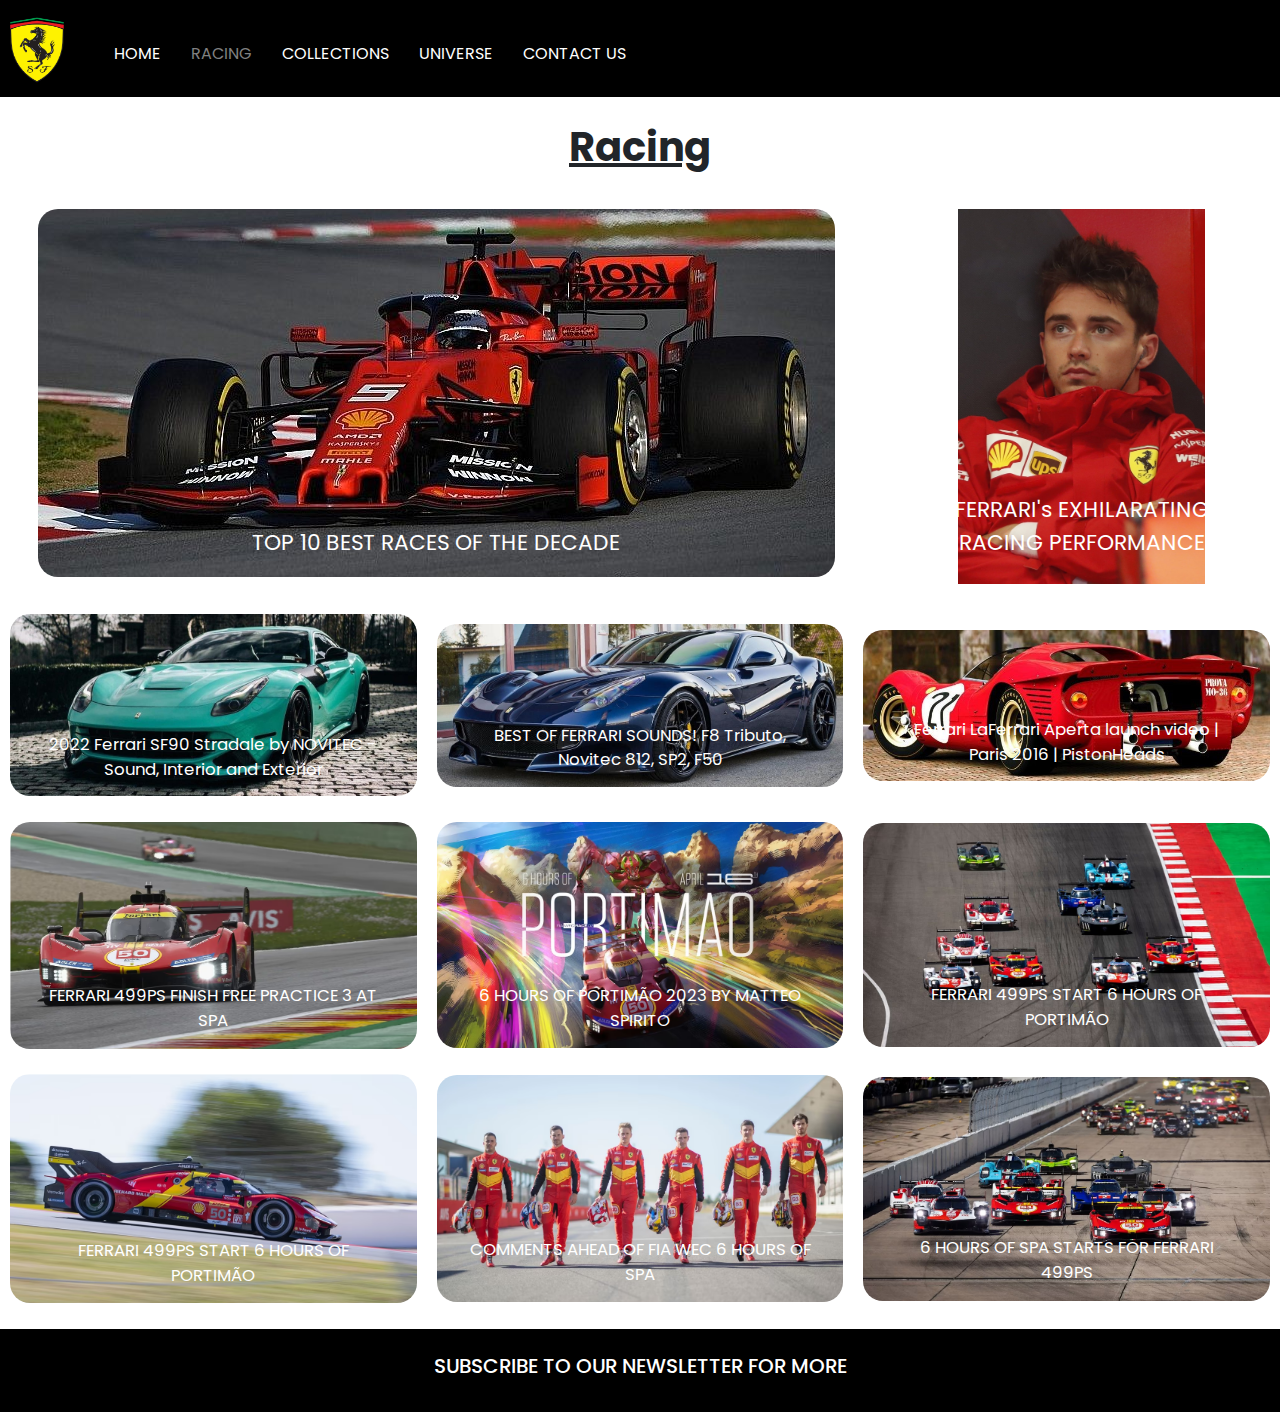
<file: index2.html>
<!DOCTYPE html>
<html lang="en">
<head>
    <meta charset="UTF-8">
    <meta http-equiv="X-UA-Compatible" content="IE=edge">
    <meta name="viewport" content="width=device-width, initial-scale=1.0">
    <title>Racing</title>
    <link rel="stylesheet" href="style2.css">
    <link rel="preconnect" href="https://fonts.googleapis.com">
    <link rel="preconnect" href="https://fonts.gstatic.com" crossorigin>
    <link href="https://fonts.googleapis.com/css2?family=Poppins&family=Roboto+Condensed&family=Rubik&display=swap" rel="stylesheet">
    <link href="http://fonts.cdnfonts.com/css/snell-roundhand" rel="stylesheet">
    <link rel="stylesheet" href="https://cdn.jsdelivr.net/npm/bootstrap@5.3.0-alpha3/dist/css/bootstrap.min.css">
</head>
<body>
    <nav id="navbar">
        <div id="logo">
            <img src="images/logo.png" alt="">
        </div>
        <ul>
            <li class="item"><a href="index.html">HOME</a></li>
            <li><a  class="item1" href="#">RACING</a></li>
            <li class="item"><a href="index4.html" target="_blank">COLLECTIONS</a></li>
            <li class="item"><a href="index3.html" target="_blank">UNIVERSE</a></li>
            <li class="item"><a href="index.html#container2">CONTACT US</a></li>
        </ul>
    </nav>
    <div class="heading"><h1><strong>Racing</strong></h1></div>
    <div class="container1">
        <div class="c1">
            <img src="images2/c1.jpg" alt="">
              <div class="centered"><a href="https://www.youtube.com/watch?v=1TOVYKbjwOk" target="_blank">TOP 10 BEST RACES OF THE DECADE </a></div>
        </div>
        <div class="c2">
            <img src="images2/c3.jpg" alt="">
            <div class="centered"><a href="https://www.youtube.com/watch?v=az4SakIp5wc" target="_blank">FERRARI's EXHILARATING RACING PERFORMANCE</a></div>
        </div>
    </div>
    <div class="container2">
        <div class="c3">
            <img src="images2/c4.jpg" alt="">
              <div class="centered2"><a href="https://www.youtube.com/watch?v=oeZVfWLKtqQ" target="_blank">2022 Ferrari SF90 Stradale by NOVITEC - Sound, Interior and Exterior</a></div>
        </div>
        <div class="c4">
            <img src="images2/c5.jpg" alt="">
            <div class="centered2"><a href="https://www.youtube.com/watch?v=FYtfTD33zdQ" target="blank">BEST OF FERRARI SOUNDS! F8 Tributo, Novitec 812, SP2, F50</a></div>
        </div>
        <div class="c5">
            <img src="images2/c6.jpg" alt="">
            <div class="centered2"><a href="https://www.youtube.com/watch?v=Wr4v1wFS_OY" target="_blank">Ferrari LaFerrari Aperta launch video | Paris 2016 | PistonHeads
            </a></div>
        </div>
    </div>
    <div class="container3">
        <div class="c3">
            <img src="images2/c7.png" alt="">
              <div class="centered2"><a href="https://www.ferrari.com/en-EN/hypercar/articles/ferrari-499ps-finish-free-practice-3-at-spa" target="_blank">FERRARI 499PS FINISH FREE PRACTICE 3 AT SPA</a></div>
        </div>
        <div class="c4">
            <img src="images2/c8.png" alt="">
            <div class="centered2"><a href="https://www.ferrari.com/en-EN/hypercar/articles/debut-with-podium-for-the-499p" target="_blank">6 HOURS OF PORTIMÃO 2023 BY MATTEO SPIRITO</a></div>
        </div>
        <div class="c3">
            <img src="images2/c9.png" alt="">
            <div class="centered2"><a href="https://www.ferrari.com/en-EN/hypercar/articles/6-hours-of-portimao-2023-by-matteo-spirito" target="blank">FERRARI 499PS START 6 HOURS OF PORTIMÃO</a></div>
        </div>
    </div>
    <div class="container4">
        <div class="c4">
            <img src="images2/c10.png" alt="">
              <div class="centered2"><a href="https://www.ferrari.com/en-EN/hypercar/articles/6-hours-of-portimao-2023-by-matteo-spirito" target="blank">FERRARI 499PS START 6 HOURS OF PORTIMÃO</a></div>
        </div>
        <div class="c4">
            <img src="images2/c11.png" alt="">
            <div class="centered2">
                <a href="https://www.ferrari.com/en-EN/hypercar/articles/2023-1000-miles-of-sebring-free-practice-2-hypercar" target="_blank">COMMENTS AHEAD OF FIA WEC 6 HOURS OF SPA</a>
            </div>
        </div>        
        <div class="c5">
            <img src="images2/c12.png" alt="">
            <div class="centered2"><a href="https://www.ferrari.com/en-EN/hypercar/articles/6-hours-of-spa-starts-for-ferrari-499ps" target="_blank">6 HOURS OF SPA STARTS FOR FERRARI 499PS</a></div>
        </div>
    </div>
    <div class="container5">
        <h5>SUBSCRIBE TO OUR NEWSLETTER FOR MORE</h5>
      </div>
</body>
</html>
</file>
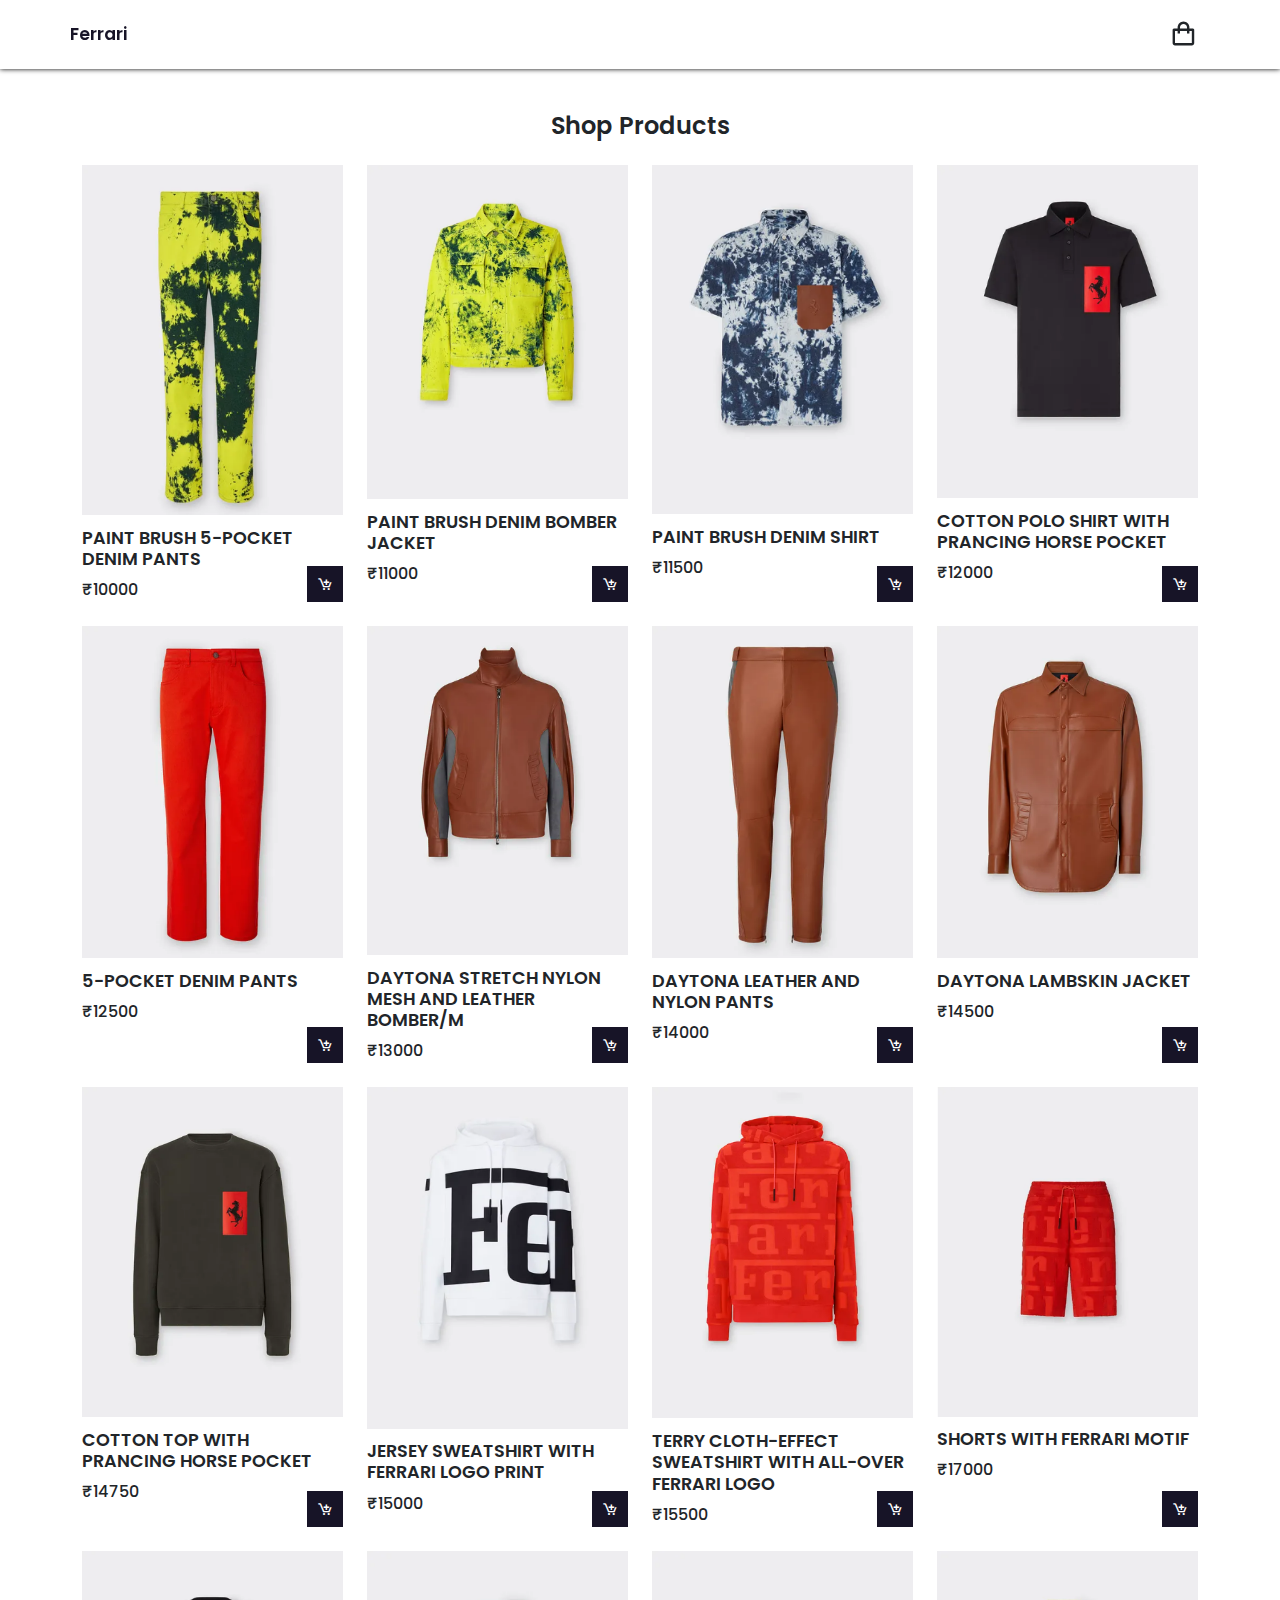
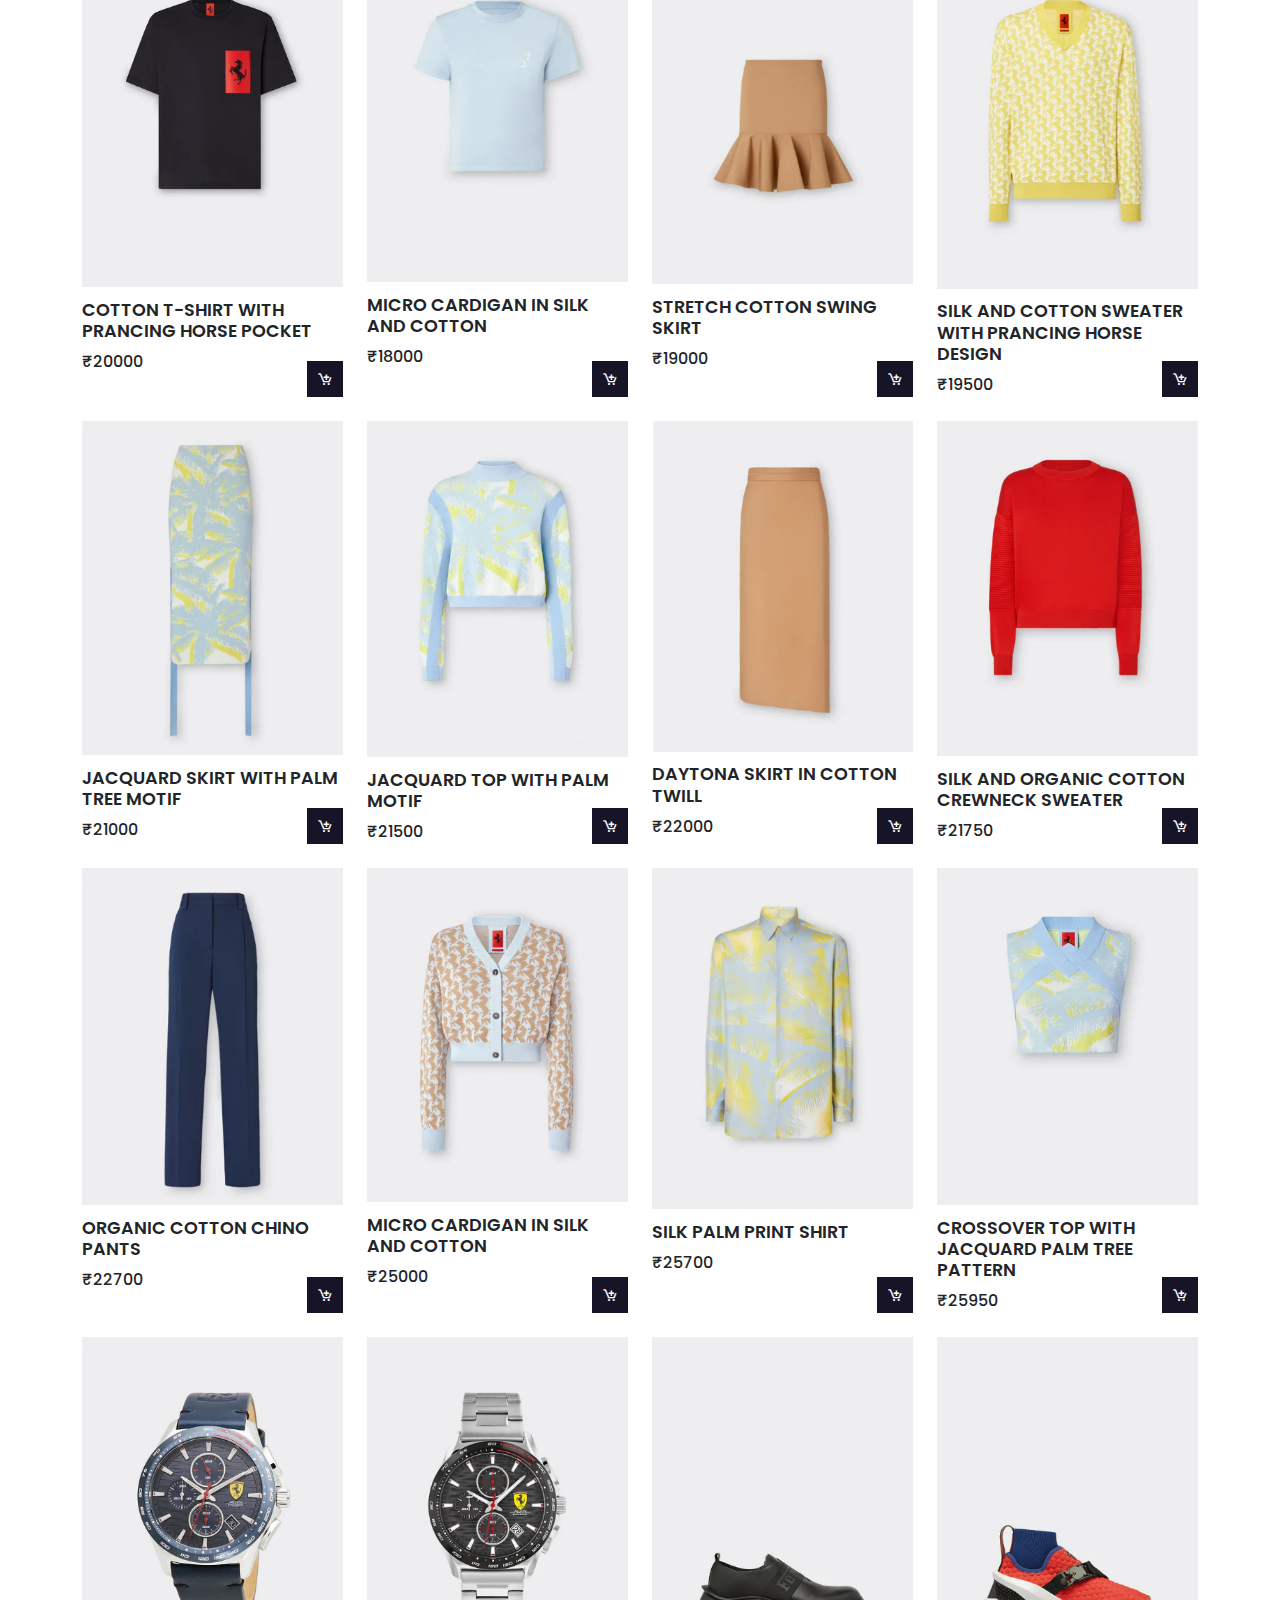
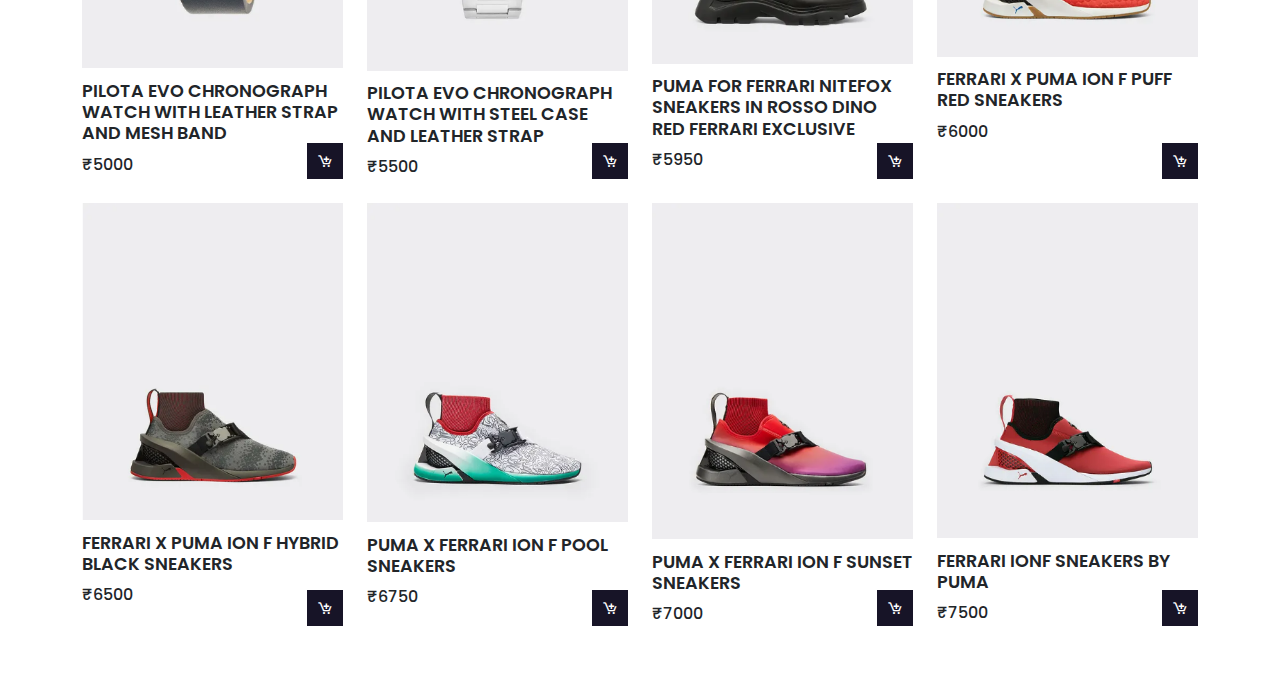
<file: index4.html>
<!DOCTYPE html>
<html lang="en">
<head>
    <meta charset="UTF-8">
    <meta http-equiv="X-UA-Compatible" content="IE=edge">
    <meta name="viewport" content="width=device-width, initial-scale=1.0">
    <title>Collections</title>
    <link rel="stylesheet" href="style4.css">
    <link rel="preconnect" href="https://fonts.googleapis.com">
    <link rel="preconnect" href="https://fonts.gstatic.com" crossorigin>
    <link href="https://fonts.googleapis.com/css2?family=Poppins&family=Roboto+Condensed&family=Rubik&display=swap"
        rel="stylesheet">
    <link href="http://fonts.cdnfonts.com/css/snell-roundhand" rel="stylesheet">
    <link rel="stylesheet" href="https://cdn.jsdelivr.net/npm/bootstrap@5.3.0-alpha3/dist/css/bootstrap.min.css">
    <link href='https://unpkg.com/boxicons@2.1.4/css/boxicons.min.css' rel='stylesheet'>
</head>
<body>
    <!-- <nav id="navbar">
        <div id="logo">
            <img src="images/logo.png" alt="">
        </div>
        <ul>
            <li class="item"><a href="index.html" >HOME</a></li>
            <li class="item"><a href="index2.html" target="_blank">RACING</a></li>
            <li><a class="item1" href="#">COLLECTIONS</a></li>
            <li class="item"><a href="index3.html">UNIVERSE</a></li>
            <li class="item"><a href="index.html">CONTACT US</a></li>
        </ul>
    </nav> -->

    <header>
        <div class="nav container">
            <a href="#" class="logo">Ferrari</a>
            <i class='bx bx-shopping-bag' id="cart-icon"></i>

            <div class="cart">
                <h2 class="cart-title">Your Cart</h2>
                <div class="cart-content">
            
                </div>
                <div class="total">
                    <div class="total-title">Total</div>
                    <div class="total-price">₹50</div>
                </div>
            
                <button type="button" class="btn-buy" id="redirect-button">Buy Now</button>
            
                <i class="bx bx-x" id="close-cart"></i>
            
            </div>

        </div>
    </header>

    <section class="shop container">
        <h2 class="section-title">Shop Products</h2>
        <div class="shop-content">
            <div class="product-box">
                <img src="images4/c1.png" alt="" class="product-img">
                <h2 class="product-title">Paint Brush 5-pocket denim pants</h2>
                <span class="price">₹10000</span>
                <i class='bx bx-cart-add add-cart'></i>
            </div>
            
            <div class="product-box">
                <img src="images4/c2.png" alt="" class="product-img">
                <h2 class="product-title">Paint Brush denim bomber jacket</h2>
                <span class="price">₹11000</span>
                <i class='bx bx-cart-add add-cart'></i>
            </div>

            <div class="product-box">
                <img src="images4/c3.png" alt="" class="product-img">
                <h2 class="product-title">Paint Brush denim shirt</h2>
                <span class="price">₹11500</span>
                <i class='bx bx-cart-add add-cart'></i>
            </div>

            <div class="product-box">
                <img src="images4/c4.png" alt="" class="product-img">
                <h2 class="product-title">Cotton polo shirt with Prancing Horse pocket</h2>
                <span class="price">₹12000</span>
                <i class='bx bx-cart-add add-cart'></i>
            </div>
            
            <div class="product-box">
                <img src="images4/c5.png" alt="" class="product-img">
                <h2 class="product-title">5-pocket denim pants</h2>
                <span class="price">₹12500</span>
                <i class='bx bx-cart-add add-cart'></i>
            </div>

            <div class="product-box">
                <img src="images4/c6.png" alt="" class="product-img">
                <h2 class="product-title">Daytona stretch nylon mesh and leather bomber/M</h2>
                <span class="price">₹13000</span>
                <i class='bx bx-cart-add add-cart'></i>
            </div>

            <div class="product-box">
                <img src="images4/c7.png" alt="" class="product-img">
                <h2 class="product-title">Daytona leather and nylon pants</h2>
                <span class="price">₹14000</span>
                <i class='bx bx-cart-add add-cart'></i>
            </div>

            <div class="product-box">
                <img src="images4/c8.png" alt="" class="product-img">
                <h2 class="product-title">Daytona lambskin jacket</h2>
                <span class="price">₹14500</span>
                <i class='bx bx-cart-add add-cart'></i>
            </div>

            <div class="product-box">
                <img src="images4/c9.png" alt="" class="product-img">
                <h2 class="product-title">Cotton top with Prancing Horse pocket</h2>
                <span class="price">₹14750</span>
                <i class='bx bx-cart-add add-cart'></i>
            </div>

            <div class="product-box">
                <img src="images4/c10.png" alt="" class="product-img">
                <h2 class="product-title">Jersey sweatshirt with Ferrari logo print</h2>
                <span class="price">₹15000</span>
                <i class='bx bx-cart-add add-cart'></i>
            </div>

            <div class="product-box">
                <img src="images4/c11.png" alt="" class="product-img">
                <h2 class="product-title">Terry cloth-effect sweatshirt with all-over Ferrari logo</h2>
                <span class="price">₹15500</span>
                <i class='bx bx-cart-add add-cart'></i>
            </div>

            <div class="product-box">
                <img src="images4/c12.png" alt="" class="product-img">
                <h2 class="product-title">Shorts with Ferrari motif</h2>
                <span class="price">₹17000</span>
                <i class='bx bx-cart-add add-cart'></i>
            </div>

            <div class="product-box">
                <img src="images4/c13.png" alt="" class="product-img">
                <h2 class="product-title">Cotton T-shirt with Prancing Horse pocket</h2>
                <span class="price">₹20000</span>
                <i class='bx bx-cart-add add-cart'></i>
            </div>

            <div class="product-box">
                <img src="images4/c14.png" alt="" class="product-img">
                <h2 class="product-title">Micro cardigan in silk and cotton</h2>
                <span class="price">₹18000</span>
                <i class='bx bx-cart-add add-cart'></i>
            </div>

            <div class="product-box">
                <img src="images4/c15.png" alt="" class="product-img">
                <h2 class="product-title">Stretch cotton swing skirt</h2>
                <span class="price">₹19000</span>
                <i class='bx bx-cart-add add-cart'></i>
            </div>

            <div class="product-box">
                <img src="images4/c16.png" alt="" class="product-img">
                <h2 class="product-title">Silk and cotton sweater with Prancing Horse design</h2>
                <span class="price">₹19500</span>
                <i class='bx bx-cart-add add-cart'></i>
            </div>

            <div class="product-box">
                <img src="images4/c17.png" alt="" class="product-img">
                <h2 class="product-title">Jacquard skirt with palm tree motif</h2>
                <span class="price">₹21000</span>
                <i class='bx bx-cart-add add-cart'></i>
            </div>

            <div class="product-box">
                <img src="images4/c18.png" alt="" class="product-img">
                <h2 class="product-title">Jacquard top with palm motif</h2>
                <span class="price">₹21500</span>
                <i class='bx bx-cart-add add-cart'></i>
            </div>

            <div class="product-box">
                <img src="images4/c19.png" alt="" class="product-img">
                <h2 class="product-title">Daytona skirt in cotton twill</h2>
                <span class="price">₹22000</span>
                <i class='bx bx-cart-add add-cart'></i>
            </div>

            <div class="product-box">
                <img src="images4/c20.png" alt="" class="product-img">
                <h2 class="product-title">Silk and organic cotton crewneck sweater</h2>
                <span class="price">₹21750</span>
                <i class='bx bx-cart-add add-cart'></i>
            </div>

            <div class="product-box">
                <img src="images4/c21.png" alt="" class="product-img">
                <h2 class="product-title">Organic cotton chino pants</h2>
                <span class="price">₹22700</span>
                <i class='bx bx-cart-add add-cart'></i>
            </div>

            <div class="product-box">
                <img src="images4/c22.png" alt="" class="product-img">
                <h2 class="product-title">Micro cardigan in silk and cotton</h2>
                <span class="price">₹25000</span>
                <i class='bx bx-cart-add add-cart'></i>
            </div>

            <div class="product-box">
                <img src="images4/c23.png" alt="" class="product-img">
                <h2 class="product-title">Silk palm print shirt</h2>
                <span class="price">₹25700</span>
                <i class='bx bx-cart-add add-cart'></i>
            </div>

            <div class="product-box">
                <img src="images4/c24.png" alt="" class="product-img">
                <h2 class="product-title">Crossover top with jacquard palm tree pattern</h2>
                <span class="price">₹25950</span>
                <i class='bx bx-cart-add add-cart'></i>
            </div>

            <div class="product-box">
                <img src="images4/c25.png" alt="" class="product-img">
                <h2 class="product-title">Pilota Evo chronograph watch with leather strap and mesh band</h2>
                <span class="price">₹5000</span>
                <i class='bx bx-cart-add add-cart'></i>
            </div>

            <div class="product-box">
                <img src="images4/c26.png" alt="" class="product-img">
                <h2 class="product-title">Pilota Evo chronograph watch with steel case and leather strap</h2>
                <span class="price">₹5500</span>
                <i class='bx bx-cart-add add-cart'></i>
            </div>

            <div class="product-box">
                <img src="images4/c27.png" alt="" class="product-img">
                <h2 class="product-title">Puma for Ferrari Nitefox sneakers in Rosso Dino red Ferrari exclusive</h2>
                <span class="price">₹5950</span>
                <i class='bx bx-cart-add add-cart'></i>
            </div>

            <div class="product-box">
                <img src="images4/c28.png" alt="" class="product-img">
                <h2 class="product-title">Ferrari x Puma ION F Puff red sneakers</h2>
                <span class="price">₹6000</span>
                <i class='bx bx-cart-add add-cart'></i>
            </div>

            <div class="product-box">
                <img src="images4/c29.png" alt="" class="product-img">
                <h2 class="product-title">Ferrari x Puma ION F Hybrid black sneakers</h2>
                <span class="price">₹6500</span>
                <i class='bx bx-cart-add add-cart'></i>
            </div>

            <div class="product-box">
                <img src="images4/c30.png" alt="" class="product-img">
                <h2 class="product-title">Puma x Ferrari ION F Pool sneakers</h2>
                <span class="price">₹6750</span>
                <i class='bx bx-cart-add add-cart'></i>
            </div>

            <div class="product-box">
                <img src="images4/c31.png" alt="" class="product-img">
                <h2 class="product-title">Puma x Ferrari ION F Sunset sneakers</h2>
                <span class="price">₹7000</span>
                <i class='bx bx-cart-add add-cart'></i>
            </div>

            <div class="product-box">
                <img src="images4/c32.png" alt="" class="product-img">
                <h2 class="product-title">Ferrari IONF Sneakers by Puma</h2>
                <span class="price">₹7500</span>
                <i class='bx bx-cart-add add-cart'></i>
            </div>
        </div>
    </section>

    <script src="index5.js"></script>
</body>
</html>
</file>
<file: style2.css>
*{
    margin: 0;
    padding: 0;
}
body{
    background-color: black;
}
.heading h1 {
    text-decoration: underline;
}

.heading h1:hover {
    text-shadow: 1px 1px 2px grey;
}

#navbar{
    display: flex;
    flex-wrap: wrap;
    align-items: center;
    background-color: black;
}
#logo{
    margin-left: 7px;
    margin-top: 7px;
    margin-bottom: 5px;
}
#logo img{
    height: 70px;
    width: 60px;
}
#navbar ul{
    display: flex;
    flex-wrap: wrap;
}
#navbar ul li{
    list-style: none;
    padding: 15px;
    margin-top: 5%;

}
#navbar ul li a{
    font-family: 'Poppins', sans-serif;
    text-decoration: none;
    color: white;
}
#navbar ul li .item1{
    color: grey;
}
.heading{
    margin-top: 2%;
    display: flex;
    flex-wrap: wrap;
}
.heading h1{
    font-family: 'Poppins', sans-serif;
    margin: auto;
}
.container1 {
    margin-top: 2%;
    display: flex;
    flex-wrap: wrap;
    margin-left: 2%;
    margin-right: 2%;
    gap: 5%;
  }
  
  .c1 {
    margin: 1%;
    position: relative;
    text-align: center;
    color: white;
    border-radius: 20px;
  }
  
  .centered {
    position: absolute;
    bottom: 2%;
    left: 50%;
    transform: translateX(-50%);
    font-family: 'Poppins', sans-serif;
    font-size: 1.7vw;
    display: flex;
    align-items: center;
    justify-content: center;
    text-align: center;
    padding: 10px;
    width: 90%;
    max-width: 400px;
  }
  
  .c1 img {
    width: 100%;
    height: 100%;
    object-fit: cover;
    border-radius: 20px;
  }
  
  .c2 {
    margin: 1%;
    flex: 1;
    position: relative;
    text-align: center;
    color: white;
    border-radius: 20px;
  }
  
  .c2 img {
    width: 77%;
    height: 102%;
    object-fit: cover;
  }
  .container2,.container3 ,.container4  {
    margin-top: 2%;
    display: flex;
    justify-content: center;
    align-items: center;
  }
  
  .c3, .c4, .c5 {
    flex: 1;
    position: relative;
    text-align: center;
    color: white;
    margin: 0 10px;
    border-radius: 20px;
  }
  .c3 img, .c4 img, .c5 img {
    width: 100%;
    height: 100%;
    object-fit: cover;
    border-radius: 20px;
  }
  .centered2 {
    position: absolute;
    bottom: 2%;
    left: 50%;
    transform: translateX(-50%);
    font-family: 'Poppins', sans-serif;
    font-size: 1.3vw;
    display: flex;
    align-items: center;
    justify-content: center;
    text-align: center;
    padding: 10px;
    width: 90%;
    max-width: 400px;
  }
  .centered2 a{
    color: white;
    text-decoration: none;
  }
  .c3:hover .centered2 a,
  .c4:hover .centered2 a,
  .c5:hover .centered2 a {
    color: black;
  }
  .c1:hover .centered a,
  .c2:hover .centered a {
    color: black;
  }
  .c4:hover .centered2 a,
  .c11:hover .centered2 a {
      color: black;
}
.centered a{
    color: white;
    text-decoration: none;
}
.c3:hover,
.c1:hover,.c2:hover,.c4:hover,.c5:hover {
    transform: scale(0.7);
    transition: transform 0.8s ease;
    box-shadow: 0 0 50px black;
    z-index: 1;
}
.container5{
  background-color: black;
  justify-content: center;
  width: 100%;
  height: 50%;
  display: flex;
  flex-wrap: wrap;
  margin-top: 2%;
}
.container5 h5{
  font-family: 'Poppins', sans-serif;
  justify-content: center;
  color: white;
  padding: 2%;
}
</file>
<file: style4.css>
*{
    margin: 0;
    padding: 0;
    scroll-padding-top: 2rem;
    scroll-behavior: smooth;
    box-sizing: border-box;
    list-style: none;
    text-decoration: none;
}
:root{
    --main-color: #fd4646;
    --text-color: #171427;
    --bg-color: #fff;
}
body{
    background-color: black;
}
#navbar{
    /* position:fixed; */
    top: 0;
    left: 0;
    display: flex;
    flex-wrap: wrap;
    align-items: center;
    background-color: black;
}
#logo{
    margin-left: 7px;
    margin-top: 7px;
    margin-bottom: 5px;
}
#logo img{
    height: 70px;
    width: 60px;
}
#navbar ul{
    display: flex;
    flex-wrap: wrap;
}
#navbar ul li{
    list-style: none;
    padding: 15px;
    margin-top: 5%;

}
#navbar ul li a{
    font-family: 'Poppins', sans-serif;
    text-decoration: none;
    color: white;
}
#navbar ul li .item1{
    color: grey;
}
img{
    width: 100%;
}
body{
    color: var(--text-color);
}
.container{
    max-width: 1068px;
    margin: auto;
    width: 100%;
}
section{
    padding: 4rem 0 3rem;
}
header {
    position: fixed;
    top: 0;
    left: 0;
    width: 100%;
    background: var(--bg-color);
    box-shadow: 0 0px 5px black;
    z-index: 100;
}
.nav {
    display: flex;
    align-items: center;
    justify-content: space-between;
    padding: 20px;
}
.logo {
    font-size: 1.1rem;
    color: var(--text-color);
    font-weight: 600;
    text-decoration: none;
    font-family: 'Poppins', sans-serif;
}

#cart-icon {
    font-size: 1.8rem;
    cursor: pointer;
    font-family: 'Poppins', sans-serif;
}
.cart {
    position: fixed;
    top: 0;
    right: -100%;
    width: 360px;
    min-height: 100vh;
    padding: 20px;
    background: var(--bg-color);
    box-shadow: -2px 0 4px hsl(0 4% 15%/10%);
    z-index: 100;
    transition: 0.3s;
    font-family: 'Poppins', sans-serif;
}
.cart.active{
    right: 0;
}
.cart-title {
    text-align: center;
    font-size: 1.5rem;
    font-weight: 600;
    font-family: 'Poppins', sans-serif;
    margin-top: 2rem;
}
.total {
    display: flex;
    justify-content: flex-end;
    font-family: 'Poppins', sans-serif;
    margin-top: 1.5rem;
    border-top: 1px solid var(--text-color);
}

.cart-box{
    display: grid;
    grid-template-columns: 32% 50% 18%;
    align-items: center;
    gap: 1rem;
    font-family: 'Poppins', sans-serif;

}
.cart-img{
    width: 100px;
    height: 100px;
    object-fit: contain;
    padding: 10px;
    font-family: 'Poppins', sans-serif;
}
.cart-product-title{
    font-size: 1 rem;
    text-transform: uppercase;
    font-family: 'Poppins', sans-serif;
}
.cart-price{
    font-weight: 500;
    font-family: 'Poppins', sans-serif;
}
.cart-remove{
    font-size: 24px;
    color: var(--main-color);
    cursor: pointer;
    transition: 0.3s;
}
.total{
    display: flex;
    justify-content: flex-end;
    font-family: 'Poppins', sans-serif;
    margin-top: 1.5rem;
    border-top:1px solid var(--text-color); 
}
.total-title{
    font-size: 1rem;
    font-weight: 600; 
    font-family: 'Poppins', sans-serif;
}
.total-price{
    margin-left: 0.5rem;
    font-family: 'Poppins', sans-serif;
}
.btn-buy{
    display: flex;
    margin: 1.5rem auto 0 auto;
    padding: 12px 20px;
    border: none;
    background: var(--main-color) ;
    color: var(--bg-color);
    font-size: 1rem;
    font-weight: 500;
    cursor: pointer;
    font-family: 'Poppins', sans-serif;
}
.btn-buy :hover{
    background:black ;
}
#close-cart{
    position: absolute;
    top: 1rem;
    right: 0.8rem;
    font-size: 2rem;
    color: var(--text-color);
    cursor: pointer;
    font-family: 'Poppins', sans-serif;
}
.cart-quantity{
    border: 1px solid var(--text-color);
    outline-color: var(--main-color);
    width: 2.4rem;
    text-align: center;
    font-size: 1rem;
    font-family: 'Poppins', sans-serif;
}
.detail-box{
    display: grid;
    row-gap: 0.5rem;

}
.section-title{
    font-size: 1.5rem;
    font-weight: 600;
    text-align: center;
    margin-bottom: 1.5rem;
}
.shop{
    margin-top: 3rem;
    font-family: 'Poppins', sans-serif;
}

/* very usefull code */
.shop-content{
    display: grid;
    grid-template-columns: repeat(auto-fit,minmax(220px,auto));
    gap: 1.5rem;
}
.product-box {
    position: relative;
    transition: 0.4s;
  }
  
  .product-box:hover {
    padding: 10px;
    border: 1px solid var(--text-color);
    box-shadow: 0 0 10px black;
  }
.product-img{
    width: 100%;
    height: auto;
    margin-bottom:0.8rem ;
}  
.product-title{
    font-size: 1.1rem;
    font-weight: 600;
    text-transform: uppercase;
    margin-bottom: 0.5rem;
}
.price{
    font-weight: 500;
}
.add-cart {
    position: absolute;
    bottom: 0;
    right: 0;
    background: var(--text-color);
    color: var(--bg-color);
    padding: 10px;
    cursor: pointer;
  }
.add-cart :hover{
    background: hsl(250,34%,17%);
}
@media(max-width: 1080px){
    .nav{
        padding: 15px;
    }
    section{
        padding: 3rem 0 2rem;
    }
    .container{
        margin: 0 auto;
        width: 90%;    
    }
    .shop{
        margin-top: 2rem!important;
    }
}
@media (max-width: 400px){
    .nav{
        padding: 11px;
    }
    .logo{
        font-size: 1rem;
    }
    .cart{
        width: 320px;
    }
}
@media (max-width: 360px){
    .shop{
        margin-top: 1rem!important;
    }
    .cart{
        width: 280px;
    }
}
</file>
